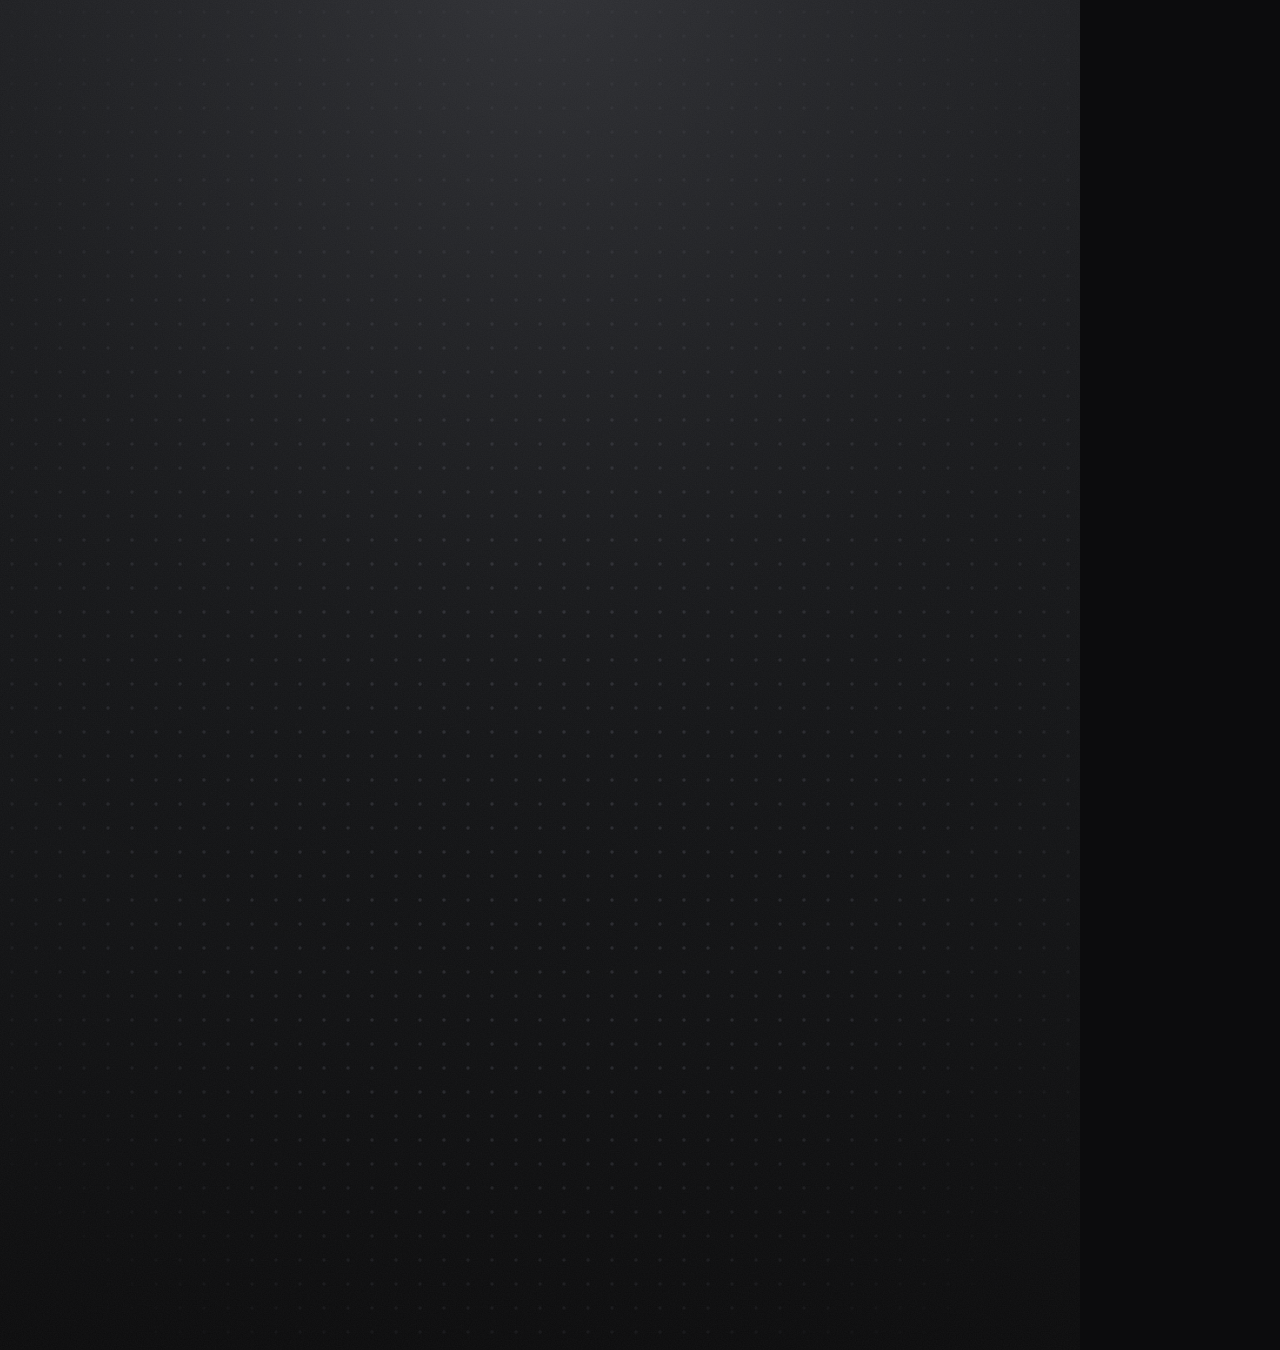
<file: examples/before-after/after/index.html>
<!doctype html>
<html lang="en">
<head>
<meta charset="utf-8">
<meta name="viewport" content="width=1080, height=1350">
<title>After: motion kit</title>
<!-- AFTER. Same layout and beat times as ../before; the motion is authored with assets/motion-kit.js.
     Register: editorial / technical, no overshoot. The title settles its tracking, small text cuts on, each
     bar grows on its own heavy curve with its count riding the top (one controller drives bar, number and
     glow), the bars answer each other at uneven offsets, and the streak light rides the hero bar up, flashes
     as it lands, then glints now and then instead of sitting there. The camera drifts the whole time. -->
<link rel="stylesheet" href="assets/scene.css">
</head>
<body>
<div id="root" data-composition-id="root" data-width="1080" data-height="1350" data-start="0" data-duration="5.5" data-fps="60" data-motion-blur="on" data-motion-blur-shutter="180">
  <div id="scene"></div>

  <script src="assets/gsap.min.js"></script>
  <script src="assets/motion-kit.js"></script>
  <script src="assets/scene.js"></script>
  <script>
  window.__timelines = window.__timelines || {};
  const { F, C, dur, react, cut, trackIn, wiggle, controller, link } = MotionKit;
  const { base, bars, hero } = SCENE;
  const $ = (s, r = document) => r.querySelector(s);
  gsap.set(["#eyebrow", "#title", "#foot", ".bar .val", ".bar .lbl"], { autoAlpha: 0 });
  const tl = gsap.timeline({ paused: true });

  // The camera never rests: one slow push for the whole piece, a faint handheld breath under it.
  tl.fromTo("#cam", { scale: 1, y: 0, svgOrigin: "540 700" }, { scale: 1.03, y: -10, svgOrigin: "540 700", duration: 5.5, ease: C.drift }, 0);
  wiggle(tl, "#rig", { x: 2.5, y: 2 }, { freq: 0.5, seed: 4 });

  // Small text cuts on; the title settles its tracking. No fades, nothing rises.
  cut(tl, "#eyebrow", 0.2);
  trackIn(tl, "#title", 0.35, { from: "0.1em", to: "-3.2px", duration: F(54) });
  cut(tl, "#foot", 2.2);

  // Bars: each grows on a heavy curve over a duration set by its height, answering the one before at
  // uneven offsets. One controller per bar drives the bar, its number (riding the top) and, on the hero,
  // the haze under it and the streak on its top edge.
  let heroCtl, heroAt, heroDur;
  bars.forEach((b) => {
    const g = $(`.bar[data-i="${b.i}"]`);
    const at = 1.0 + react(b.i, 2);
    const d = dur(b.h, 1.2);
    const ctl = controller({ from: 0, to: b.h, at, duration: d, ease: C.heavy });
    link(tl, ctl, g.querySelectorAll(".fill"), (v) => ({ attr: { y: base - v, height: Math.max(0.01, v) } }));
    link(tl, ctl, $(".val", g), (v) => ({ textContent: String(Math.round((v / b.h) * b.v)), attr: { y: base - v - 26 } }));
    cut(tl, $(".val", g), at);
    cut(tl, $(".lbl", g), at);
    if (b.hero) {
      link(tl, ctl, $(".haze", g), (v) => ({ opacity: 0.55 * (v / b.h) }));
      heroCtl = ctl; heroAt = at; heroDur = d;
    }
  });

  // Streak: rides the hero bar's top edge on the way up, flashes as the bar lands, then settles low and
  // glints twice. It is tied to the bar, never parked on full.
  link(tl, heroCtl, $("#streakIn"), (v) => ({ y: hero.h - v }));
  const land = heroAt + heroDur;
  tl.fromTo("#streak", { autoAlpha: 0 }, { autoAlpha: 0.4, duration: F(1), ease: "none" }, heroAt);
  tl.fromTo("#streak", { opacity: 0.4 }, { opacity: 1, duration: F(4), ease: "none", immediateRender: false }, land - F(2));
  tl.fromTo("#streak .line", { scaleX: 0.35, transformOrigin: "50% 50%" }, { scaleX: 1, duration: F(22), ease: C.land }, land - F(2));
  tl.fromTo("#streak .core", { scale: 1.9, transformOrigin: "50% 50%" }, { scale: 1, duration: F(30), ease: C.land }, land);
  tl.to("#streak", { opacity: 0.32, duration: F(42), ease: C.drift }, land + F(6));
  [3.7, 4.75].forEach((t) => {
    tl.to("#streak", { opacity: 0.8, duration: F(7), ease: C.wind }, t);
    tl.to("#streak", { opacity: 0.32, duration: F(36), ease: C.drift }, t + F(7));
  });

  tl.set({}, {}, 5.5);
  window.__timelines["root"] = tl;
  </script>
</div>
</body>
</html>
</file>
<file: examples/before-after/after/assets/scene.css>
/* Shared by before/ and after/. */
@font-face { font-family: "Geist"; src: url("fonts/Geist-Medium.woff2") format("woff2"); font-weight: 500; font-display: block; }
@font-face { font-family: "Geist Mono"; src: url("fonts/GeistMono-Medium.woff2") format("woff2"); font-weight: 500; font-display: block; }
html, body { margin: 0; background: #0c0c0d; }
#root { position: relative; width: 1080px; height: 1350px; overflow: hidden; background: #0c0c0d; }
#scene, #stage { position: absolute; inset: 0; display: block; }
</file>
<file: examples/before-after/before/assets/scene.css>
/* Shared by before/ and after/. */
@font-face { font-family: "Geist"; src: url("fonts/Geist-Medium.woff2") format("woff2"); font-weight: 500; font-display: block; }
@font-face { font-family: "Geist Mono"; src: url("fonts/GeistMono-Medium.woff2") format("woff2"); font-weight: 500; font-display: block; }
html, body { margin: 0; background: #0c0c0d; }
#root { position: relative; width: 1080px; height: 1350px; overflow: hidden; background: #0c0c0d; }
#scene, #stage { position: absolute; inset: 0; display: block; }
</file>
